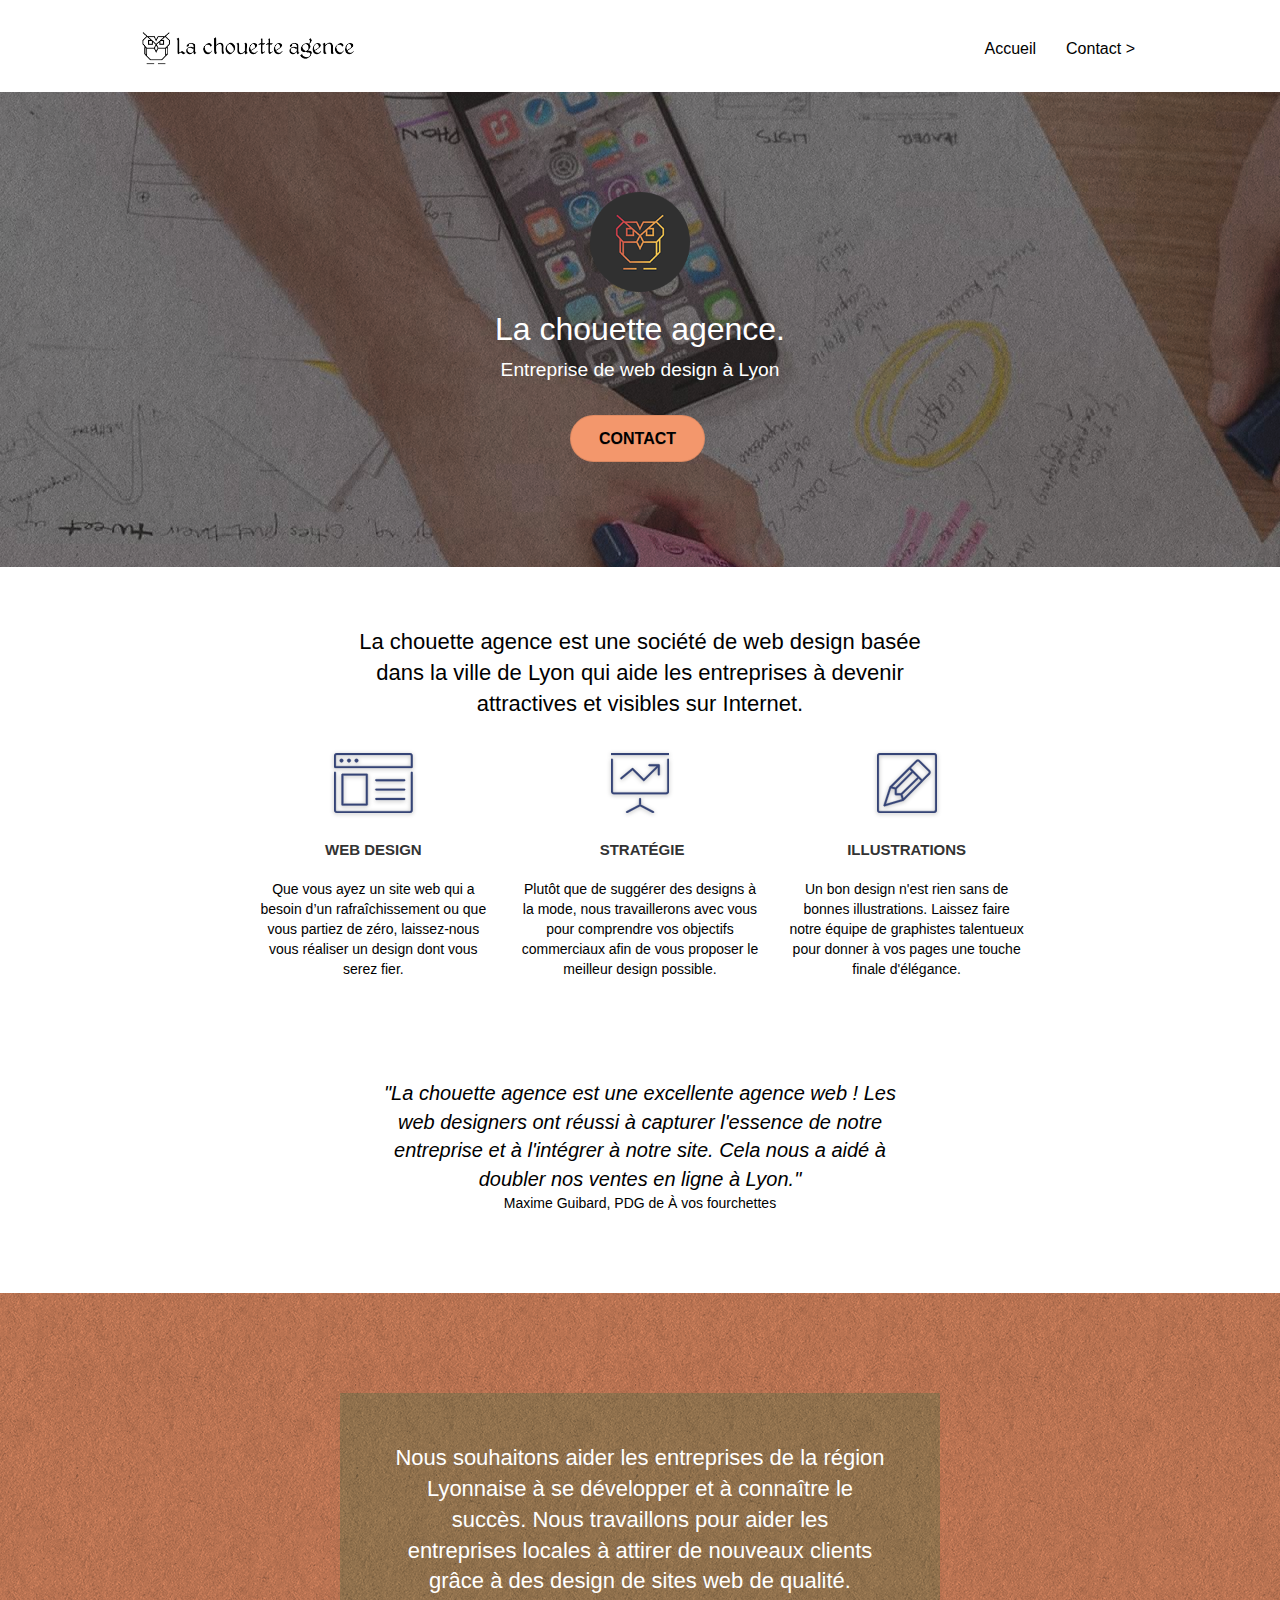
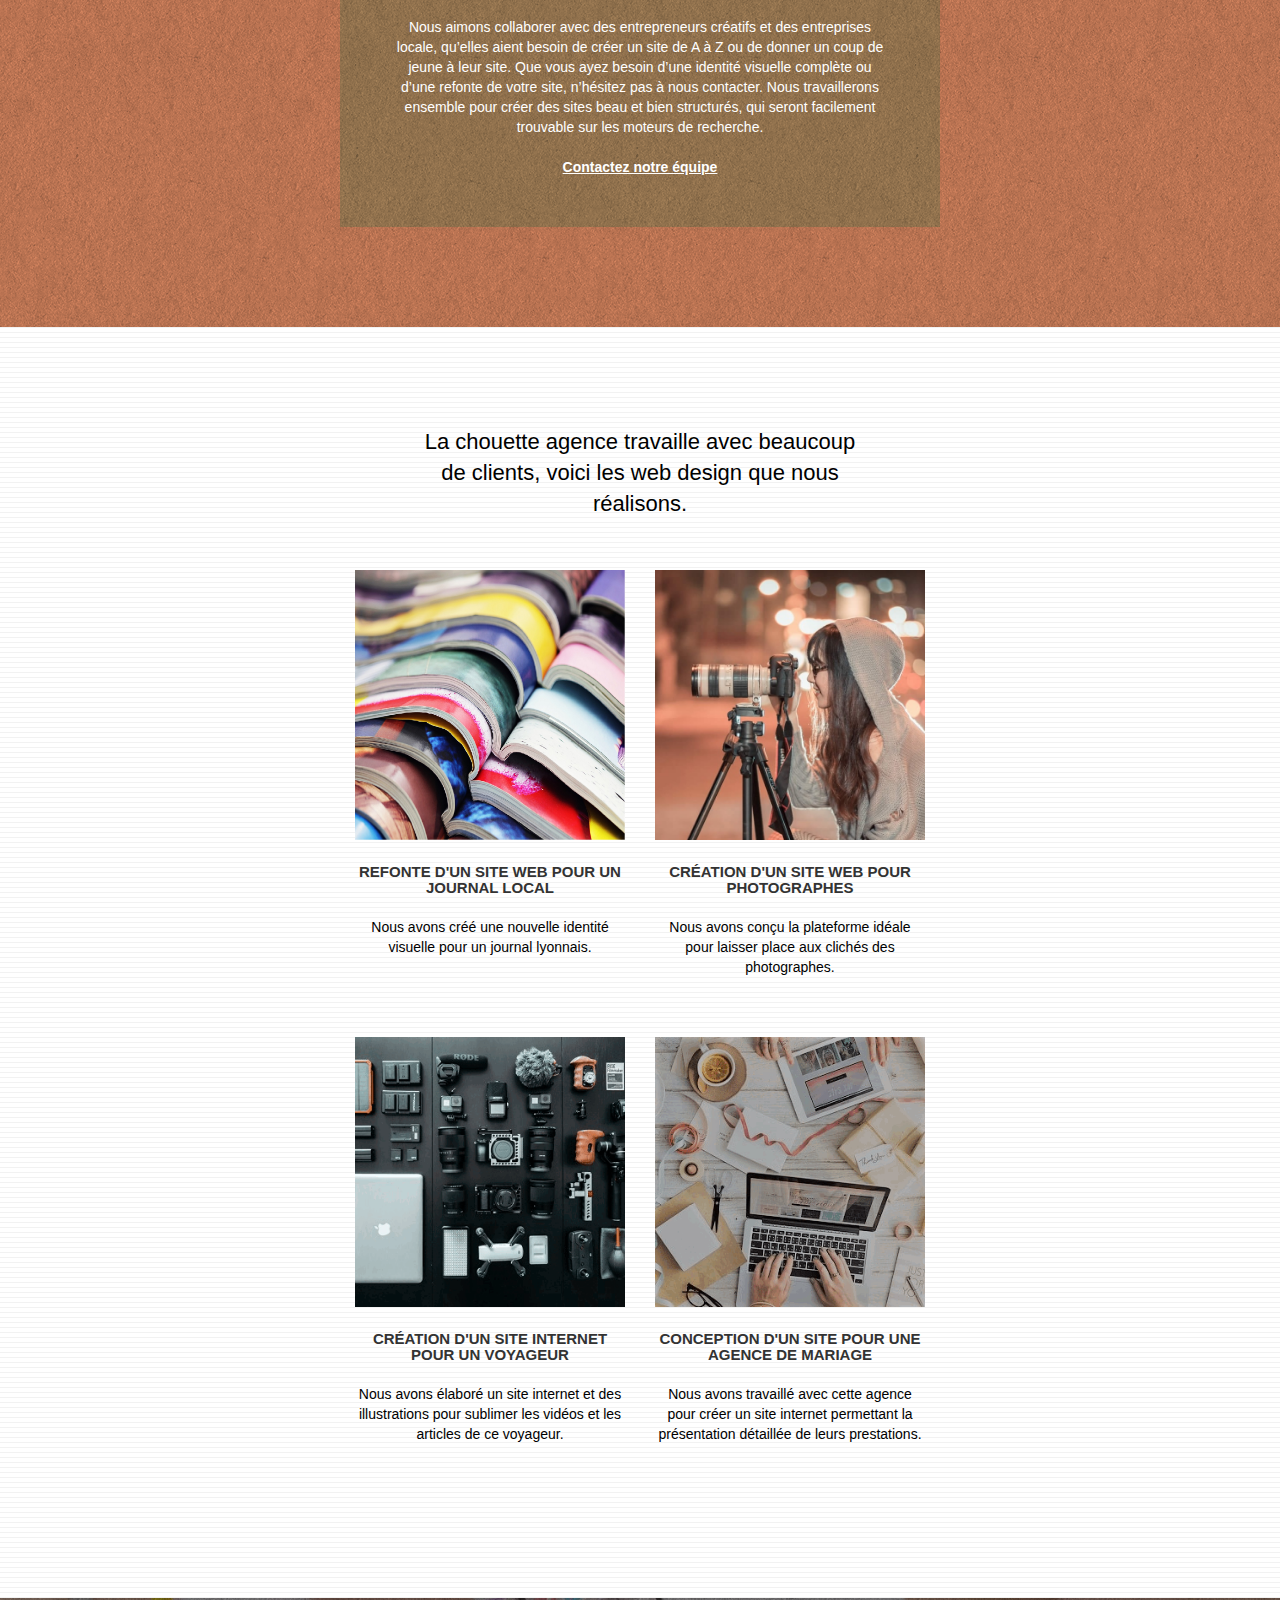
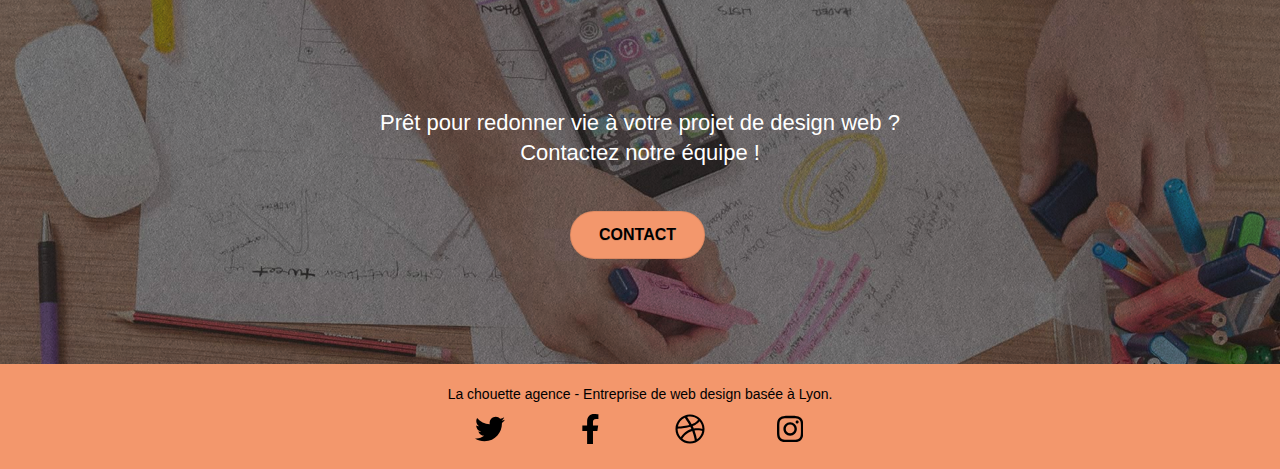
<file: Accueil_La-chouette-agence.html>
<!doctype html>
<html lang="fr">
<head>
    <meta charset="utf-8">
	<meta name="robots" content="index,follow">
    <meta name="description" content="La chouette agence est une entreprise de design web basée à Lyon, nous aidons les entreprises à devenir attractives et visibles sur Internet. Expert dans la conception visuelle et structurelle de vos sites web nous sommes le partenaire de votre réussite numérique.">
    <meta name="viewport" content="width=device-width, initial-scale=1.0, viewport-fit=cover">
    <link rel="shortcut icon" type="image/png" href="favicon.jpg">
    
	<link rel="stylesheet" type="text/css" href="./css/bootstrap.css">
	<link rel="stylesheet" type="text/css" href="style.css">
	
	<script  src="./js/jquery-2.1.0.js" defer></script>
	<script  src="./js/bootstrap.js" async></script>
	<script  src="./js/blocs.js" async></script>
	<script  src="./js/jquery.touchSwipe.js" defer></script>
	<script  src="./js/gmaps.js" async></script>

    <title>Entreprise de web design à Lyon La chouette agence</title>

    
<!-- Analytics -->
 
<!-- Analytics END -->
</head>
<body>
<!-- Principal conteneur -->
<div class="page-container">
    
<!-- bloc-0 -->
<header class="bloc bgc-white l-bloc " id="bloc-0">
	<div class="container bloc-sm">
		<nav class="navbar row">
			<div class="navbar-header">
				<a class="navbar-brand" href="Accueil_La-chouette-agence.html"><img src="img/la-chouette-agence.png" alt="paris web design logo agence web meilleure agence" height="40" /></a>
				<button id="nav-toggle" type="button" class="ui-navbar-toggle navbar-toggle" data-toggle="collapse" data-target=".navbar-1">
					<span class="sr-only">Toggle navigation</span><span class="icon-bar"></span><span class="icon-bar"></span><span class="icon-bar"></span>
				</button>
			</div>
			<div class="collapse navbar-collapse navbar-1 special-dropdown-nav">
				<ul class="site-navigation nav navbar-nav">
					<li>
						<a href="Accueil_La-chouette-agence.html">Accueil</a>
					</li>
					<li>
					</li>
					<li>
						<a href="Contact_La-chouette-agence.html">Contact &gt;</a>
					</li>
				</ul>
			</div>
		</nav>
	</div>
</header>
<!-- bloc-0 END -->

<!-- bloc-1-presentation -->
<div class="bloc bgc-dark-slate-blue bg-banniere d-bloc bg-t-edge bloc-bg-texture texture-paper b-parallax" id="bloc-1-hero">
	<div class="container bloc-lg">
		<div class="row tight-width-whitespace">
			<div class="col-sm-12">
				<img src="img/logo.png" class="center-block image-resize-mode" width="100" alt="La chouette agence, agence web paris, création logo paris" />
				<h1 class="text-center hero-bloc-text tc-white">
					La chouette agence.</br><span class="h1-subtitle">Entreprise de web design à Lyon</span>
				</h1>
				<div class="text-center">
					<a href="Contact_La-chouette-agence.html" class="btn btn-lg btn-clean btn-rd cta-hero btn-atomic-tangerine" id="cta-hero">Contact</a>
				</div>
			</div>
		</div>
	</div>
</div>
<!-- bloc-1-presentation END -->

<main>
<!-- bloc-2-services -->
<div class="bloc bgc-white l-bloc" id="bloc-2-services">
	<div class="container bloc-md">
		<div class="row">
			<div class="col-sm-12 text-center">
				<h2 class="activity-summary">La chouette agence est une société de web design basée dans la ville de Lyon qui aide les entreprises à devenir attractives et visibles sur Internet.</h2>
			</div>
		</div>
		<div class="row voffset-lg med-width-whitespace">
			<div class="col-sm-4">
				<div class="text-center">
					<svg class="et-icon-browser sm-shadow icon-dark-slate-blue icons icon-lg" viewBox="0 0 42 32" stroke="#364577" stroke-width="0.15">
						<path d="M41.5 10c-0.276 0-0.5 0.224-0.5 0.5v20c0 0.276-0.224 0.5-0.5 0.5h-39c-0.276 0-0.5-0.224-0.5-0.5v-20c0-0.276-0.224-0.5-0.5-0.5s-0.5 0.224-0.5 0.5v20c0 0.827 0.673 1.5 1.5 1.5h39c0.827 0 1.5-0.673 1.5-1.5v-20c0-0.276-0.224-0.5-0.5-0.5zM40.5 0h-39c-0.827 0-1.5 0.673-1.5 1.5v6c0 0.276 0.224 0.5 0.5 0.5h41c0.276 0 0.5-0.224 0.5-0.5v-6c0-0.827-0.673-1.5-1.5-1.5zM41 7h-40v-5.5c0-0.276 0.224-0.5 0.5-0.5h39c0.276 0 0.5 0.224 0.5 0.5v5.5zM17.5 28c0.276 0 0.5-0.224 0.5-0.5v-16c0-0.276-0.224-0.5-0.5-0.5h-13c-0.276 0-0.5 0.224-0.5 0.5v16c0 0.276 0.224 0.5 0.5 0.5h13zM5 12h12v15h-12v-15zM22.5 15h15c0.276 0 0.5-0.224 0.5-0.5s-0.224-0.5-0.5-0.5h-15c-0.276 0-0.5 0.224-0.5 0.5s0.224 0.5 0.5 0.5zM22.5 20h15c0.276 0 0.5-0.224 0.5-0.5s-0.224-0.5-0.5-0.5h-15c-0.276 0-0.5 0.224-0.5 0.5s0.224 0.5 0.5 0.5zM22.5 25h15c0.276 0 0.5-0.224 0.5-0.5s-0.224-0.5-0.5-0.5h-15c-0.276 0-0.5 0.224-0.5 0.5s0.224 0.5 0.5 0.5zM3 4c0 0.552 0.448 1 1 1s1-0.448 1-1c0-0.552-0.448-1-1-1s-1 0.448-1 1zM7 4c0 0.552 0.448 1 1 1s1-0.448 1-1c0-0.552-0.448-1-1-1s-1 0.448-1 1zM11 4c0 0.552 0.448 1 1 1s1-0.448 1-1c0-0.552-0.448-1-1-1s-1 0.448-1 1z"></path>
					</svg>
				</div>
				<h3 class="mg-md text-center">
					Web design
				</h3>
				<p class="text-center">
					Que vous ayez un site web qui a besoin d&rsquo;un rafraîchissement ou que vous partiez de zéro, laissez-nous vous réaliser un design dont vous serez fier.
				</p>
			</div>
			<div class="col-sm-4">
				<div class="text-center">
					<svg class="et-icon-presentation sm-shadow icon-dark-slate-blue icons icon-lg" viewBox="0 0 31 32" stroke="#364577" stroke-width="0.15">
						<path d="M0.5 3c-0.276 0-0.5 0.224-0.5 0.5v17c0 0.827 0.673 1.5 1.5 1.5h28c0.827 0 1.5-0.673 1.5-1.5v-17c0-0.276-0.224-0.5-0.5-0.5s-0.5 0.224-0.5 0.5v17c0 0.276-0.224 0.5-0.5 0.5h-28c-0.276 0-0.5-0.224-0.5-0.5v-17c0-0.276-0.224-0.5-0.5-0.5zM32.5 0h-34c-0.276 0-0.5 0.224-0.5 0.5s0.224 0.5 0.5 0.5h34c0.276 0 0.5-0.224 0.5-0.5s-0.224-0.5-0.5-0.5zM11.854 8.146c-0.183-0.183-0.475-0.196-0.674-0.031l-6 5c-0.212 0.177-0.241 0.492-0.064 0.705 0.177 0.212 0.491 0.241 0.705 0.064l5.649-4.708 5.677 5.677c0.097 0.098 0.225 0.147 0.353 0.147s0.256-0.049 0.354-0.146l7.146-7.147v3.793c0 0.276 0.224 0.5 0.5 0.5s0.5-0.224 0.5-0.5v-5c0-0.065-0.013-0.13-0.038-0.191-0.051-0.122-0.148-0.22-0.271-0.271-0.061-0.025-0.126-0.038-0.191-0.038h-5c-0.276 0-0.5 0.224-0.5 0.5s0.224 0.5 0.5 0.5h3.793l-6.793 6.793-5.646-5.647zM8.057 31.732c0.128 0.245 0.43 0.339 0.675 0.211l6.768-3.545 6.768 3.545c0.074 0.039 0.153 0.057 0.232 0.057 0.18 0 0.354-0.098 0.443-0.268 0.128-0.245 0.034-0.547-0.211-0.675l-6.893-3.61c0.098-0.091 0.161-0.219 0.161-0.364v-2.583c0-0.276-0.224-0.5-0.5-0.5s-0.5 0.224-0.5 0.5v2.583c0 0.144 0.063 0.272 0.161 0.363l-6.893 3.61c-0.245 0.129-0.339 0.431-0.211 0.676z"></path>
					</svg>
				</div>
				<h3 class="mg-md text-center">
					&nbsp;Stratégie
				</h3>
				<p class="text-center ">
					Plutôt que de suggérer des designs à la mode, nous travaillerons avec vous pour comprendre vos objectifs commerciaux afin de vous proposer le meilleur design possible.<br>
				</p>
			</div>
			<div class="col-sm-4">
				<div class="text-center">
					<svg class="et-icon-edit sm-shadow icon-dark-slate-blue icons icon-lg" viewBox="0 0 32 32" stroke="#364577" stroke-width="0.15" >
						<path d="M1.5 32h29c0.827 0 1.5-0.673 1.5-1.5v-29c0-0.827-0.673-1.5-1.5-1.5h-29c-0.827 0-1.5 0.673-1.5 1.5v29c0 0.827 0.673 1.5 1.5 1.5zM1 1.5c0-0.276 0.225-0.5 0.5-0.5h29c0.275 0 0.5 0.224 0.5 0.5v29c0 0.276-0.225 0.5-0.5 0.5h-29c-0.275 0-0.5-0.224-0.5-0.5v-29zM4 28.479c0.048 0 0.096-0.007 0.143-0.021l10-2.979c0.081-0.024 0.154-0.068 0.213-0.127l10.090-10.205c0.023-0.024 0.035-0.053 0.052-0.080l3.658-3.658c0.607-0.607 0.607-1.595 0-2.203l-5.236-5.234c-0.607-0.607-1.595-0.608-2.202 0l-3.739 3.739c-0.024 0.024-0.036 0.054-0.054 0.081l-10.118 10.119c-0.056 0.056-0.098 0.124-0.122 0.199l-3.16 9.715c-0.058 0.177-0.012 0.371 0.117 0.504 0.095 0.097 0.225 0.15 0.358 0.15zM17.359 8.771l1.040 1.040-8.523 8.563-1.727-0.392 9.21-9.211zM10.5 19.165l8.607-8.646 2.434 2.434-8.745 8.547h-2.296v-2.335zM23.385 14.797l-9.246 9.352-0.576-1.999 8.684-8.489 1.138 1.136zM7.493 18.859l2.007 0.456v2.685c0 0.276 0.224 0.5 0.5 0.5h2.624l0.633 2.2-8.487 2.528 2.723-8.369zM21.425 4.679c0.218-0.217 0.572-0.216 0.788 0l5.235 5.235c0.218 0.217 0.218 0.571 0 0.789l-3.372 3.372-6.023-6.023 3.372-3.373z"></path>
					</svg>
				</div>
				<h3 class="mg-md text-center">
					Illustrations
				</h3>
				<p class="text-center ">
					Un bon design n'est rien sans de bonnes illustrations. Laissez faire notre équipe de graphistes talentueux pour donner à vos pages une touche finale d'élégance.
				</p>
			</div>
		</div>
		<div class="row voffset-lg voffset">
			<div class="col-xs-12 col-md-8 col-md-offset-2 text-center">
				<blockquote>
					<p class="citation-client">"La chouette agence est une excellente agence web ! Les web designers ont réussi à capturer l'essence de notre entreprise et à l'intégrer à notre site. Cela nous a aidé à doubler nos ventes en ligne à Lyon."</p>
					<p class="source-citation-client">Maxime Guibard, PDG de À vos fourchettes</p>
				</blockquote>
			</div>
		</div>
	</div>
</div>
<!-- bloc-2-services END -->

<!-- bloc-3-what-i-do -->
<div class="bloc tc-white bgc-atomic-tangerine bg-presentation d-bloc bloc-bg-texture texture-paper b-parallax" id="bloc-3-what-i-do">
	<div class="container bloc-lg">
		<div class="row tight-width-whitespace black-background">
			<div class="col-sm-12">
				<h2 class="mg-md text-center tc-white">
					Nous souhaitons aider les entreprises de la région Lyonnaise à se développer et à connaître le succès. Nous travaillons pour aider les entreprises locales à attirer de nouveaux clients grâce à des design de sites web de qualité.<br>
				</h2>
				<p class="text-center white">
					Nous aimons collaborer avec des entrepreneurs créatifs et des entreprises locale, qu’elles aient besoin de créer un site de A à Z ou de donner un coup de jeune à leur site. Que vous ayez besoin d’une identité visuelle complète ou d’une refonte de votre site, n’hésitez pas à nous contacter. Nous travaillerons ensemble pour créer des sites beau et bien structurés, qui seront facilement trouvable sur les moteurs de recherche. <br><br><a class="ltc-white bold-link" href="Contact_La-chouette-agence.html">Contactez notre équipe</a><br>
				</p>
			</div>
		</div>
	</div>
</div>
<!-- bloc-3-what-i-do END -->

<!-- bloc-4-portfolio -->
<div class="bloc bgc-white bg-lines-h2-bg bg-repeat l-bloc" id="bloc-4-portfolio">
	<div class="container bloc-lg">
		<div class="row">
			<div class="col-sm-12 text-center">
				<h2 class="intro-portfolio">La chouette agence travaille avec beaucoup de clients, voici les web design que nous réalisons.</h2>
			</div>
		</div>
		<div class="row tight-width-whitespace portfolio-row">
			<div class="col-sm-6">
				<a href="#" data-lightbox="img/1.jpg" data-gallery-id="gallery-1" data-caption="Refonte d'un site web pour un journal local" data-frame="snapshot-lb"><img src="img/1.jpg" alt="Magazines colorés: aperçu du web design d'un site pour un journal local" class="img-responsive portfolio-thumb" /></a>
				<h3 class="mg-md text-center">
					Refonte d'un site web pour un journal local
				</h3>
				<p class="text-center">
					Nous avons créé une nouvelle identité visuelle pour un journal lyonnais.
				</p>
			</div>
			<div class="col-sm-6">
				<a href="#" data-lightbox="img/2.jpg" data-gallery-id="gallery-1" data-caption="Création d'un site web pour photographes" data-frame="snapshot-lb"><img src="img/2.jpg" class="img-responsive portfolio-thumb" alt="Une photographe en action: aperçu du web design d'un site pour photographes" /></a>
				<h3 class="mg-md text-center">
					Création d'un site web pour photographes
				</h3>
				<p class="text-center">
					Nous avons conçu la plateforme idéale pour laisser place aux clichés des photographes.
				</p>
			</div>
		</div>
		<div class="row tight-width-whitespace portfolio-row">
			<div class="col-sm-6">
				<a href="#" data-lightbox="img/3.bmp" data-gallery-id="gallery-1" data-caption="Création d'un site internet pour un voyageur" data-frame="snapshot-lb"><img src="img/3.bmp" class="img-responsive portfolio-thumb" alt="Matériel photo, vidéo: aperçu du web design d'un site pour un voyageur"/></a>
				<h3 class="mg-md text-center">
					Création d'un site internet pour un voyageur
				</h3>
				<p class="text-center">
					Nous avons élaboré un site internet et des illustrations pour sublimer les vidéos et les articles de ce voyageur.
				</p>
			</div>
			<div class="col-sm-6">
				<a href="#" data-lightbox="img/4.bmp" data-gallery-id="gallery-1" data-caption="Conception d'un site pour une agence de mariage" data-frame="snapshot-lb"><img src="img/4.bmp" class="img-responsive portfolio-thumb" alt="Réunion de planification d'un mariage: aperçu du web design d'un site pour une agence de mariage" /></a>
				<h3 class="mg-md text-center">
					Conception d'un site pour une agence de mariage
				</h3>
				<p class="text-center">
					Nous avons travaillé avec cette agence pour créer un site internet permettant la présentation détaillée de leurs prestations.
				</p>
			</div>
		</div>
	</div>
</div>
<!-- bloc-4-portfolio END -->
</main>

<!-- bloc-5-cta -->
<div class="bloc bgc-dark-slate-blue bg-banniere d-bloc bloc-bg-texture texture-paper" id="bloc-5-cta">
	<div class="container bloc-lg">
		<div class="row">
			<h2 class="mg-md text-center tc-white bold">
				Prêt pour redonner vie à votre projet de design web ?<br>Contactez notre équipe !
			</h2>
			<div class="col-sm-12 text-center">
				<a href="Contact_La-chouette-agence.html" class="btn btn-atomic-tangerine btn-clean btn-rd btn-lg cta-hero">Contact</a>
			</div>
		</div>
	</div>
</div>
<!-- bloc-5-cta END -->

<!-- Footer - bloc-8 -->
<footer class="bloc bgc-atomic-tangerine d-bloc" id="bloc-8">
	<div class="container bloc-sm">
		<div class="row">
			<div class="col-sm-12">
				<p class="text-center tc-black">
					La chouette agence - Entreprise de web design basée à Lyon.<br>
				</p>
				<div class="row row-no-gutters social">
					<div class="col-sm-3">
						<div class="text-center">
							<a class="social" href="Accueil_La-chouette-agence.html" aria-label="Twitter"><svg aria-hidden="true" focusable="false" data-prefix="fab" data-icon="twitter" class="svg-inline--fa fa fa-twitter icon-md fa-w-16" role="img" xmlns="http://www.w3.org/2000/svg" viewBox="0 0 512 512"><path fill="currentColor" d="M459.37 151.716c.325 4.548.325 9.097.325 13.645 0 138.72-105.583 298.558-298.558 298.558-59.452 0-114.68-17.219-161.137-47.106 8.447.974 16.568 1.299 25.34 1.299 49.055 0 94.213-16.568 130.274-44.832-46.132-.975-84.792-31.188-98.112-72.772 6.498.974 12.995 1.624 19.818 1.624 9.421 0 18.843-1.3 27.614-3.573-48.081-9.747-84.143-51.98-84.143-102.985v-1.299c13.969 7.797 30.214 12.67 47.431 13.319-28.264-18.843-46.781-51.005-46.781-87.391 0-19.492 5.197-37.36 14.294-52.954 51.655 63.675 129.3 105.258 216.365 109.807-1.624-7.797-2.599-15.918-2.599-24.04 0-57.828 46.782-104.934 104.934-104.934 30.213 0 57.502 12.67 76.67 33.137 23.715-4.548 46.456-13.32 66.599-25.34-7.798 24.366-24.366 44.833-46.132 57.827 21.117-2.273 41.584-8.122 60.426-16.243-14.292 20.791-32.161 39.308-52.628 54.253z"></path></svg></span></a>
						</div>
					</div>
					<div class="col-sm-3">
						<div class="text-center">
							<a class="social" href="Accueil_La-chouette-agence.html" aria-label="Facebook"><svg aria-hidden="true" focusable="false" data-prefix="fab" data-icon="facebook-f" class="svg-inline--fa fa fa-facebook-f icon-md fa-w-10" role="img" xmlns="http://www.w3.org/2000/svg" viewBox="0 0 320 512"><path fill="currentColor" d="M279.14 288l14.22-92.66h-88.91v-60.13c0-25.35 12.42-50.06 52.24-50.06h40.42V6.26S260.43 0 225.36 0c-73.22 0-121.08 44.38-121.08 124.72v70.62H22.89V288h81.39v224h100.17V288z"></path></svg></span></a>
						</div>
					</div>
					<div class="col-sm-3">
						<div class="text-center">
							<a class="social" href="Accueil_La-chouette-agence.html" aria-label="Dribble"><svg aria-hidden="true" focusable="false" data-prefix="fab" data-icon="dribbble" class="svg-inline--fa fa fa-dribbble icon-md fa-w-16" role="img" xmlns="http://www.w3.org/2000/svg" viewBox="0 0 512 512"><path fill="currentColor" d="M256 8C119.252 8 8 119.252 8 256s111.252 248 248 248 248-111.252 248-248S392.748 8 256 8zm163.97 114.366c29.503 36.046 47.369 81.957 47.835 131.955-6.984-1.477-77.018-15.682-147.502-6.818-5.752-14.041-11.181-26.393-18.617-41.614 78.321-31.977 113.818-77.482 118.284-83.523zM396.421 97.87c-3.81 5.427-35.697 48.286-111.021 76.519-34.712-63.776-73.185-116.168-79.04-124.008 67.176-16.193 137.966 1.27 190.061 47.489zm-230.48-33.25c5.585 7.659 43.438 60.116 78.537 122.509-99.087 26.313-186.36 25.934-195.834 25.809C62.38 147.205 106.678 92.573 165.941 64.62zM44.17 256.323c0-2.166.043-4.322.108-6.473 9.268.19 111.92 1.513 217.706-30.146 6.064 11.868 11.857 23.915 17.174 35.949-76.599 21.575-146.194 83.527-180.531 142.306C64.794 360.405 44.17 310.73 44.17 256.323zm81.807 167.113c22.127-45.233 82.178-103.622 167.579-132.756 29.74 77.283 42.039 142.053 45.189 160.638-68.112 29.013-150.015 21.053-212.768-27.882zm248.38 8.489c-2.171-12.886-13.446-74.897-41.152-151.033 66.38-10.626 124.7 6.768 131.947 9.055-9.442 58.941-43.273 109.844-90.795 141.978z"></path></svg></a>
						</div>
					</div>
					<div class="col-sm-3">
						<div class="text-center">
							<a class="social" href="Accueil_La-chouette-agence.html" aria-label="Instagram"><svg aria-hidden="true" focusable="false" data-prefix="fab" data-icon="instagram" class="svg-inline--fa fa fa-instagram icon-md fa-w-14" role="img" xmlns="http://www.w3.org/2000/svg" viewBox="0 0 448 512"><path fill="currentColor" d="M224.1 141c-63.6 0-114.9 51.3-114.9 114.9s51.3 114.9 114.9 114.9S339 319.5 339 255.9 287.7 141 224.1 141zm0 189.6c-41.1 0-74.7-33.5-74.7-74.7s33.5-74.7 74.7-74.7 74.7 33.5 74.7 74.7-33.6 74.7-74.7 74.7zm146.4-194.3c0 14.9-12 26.8-26.8 26.8-14.9 0-26.8-12-26.8-26.8s12-26.8 26.8-26.8 26.8 12 26.8 26.8zm76.1 27.2c-1.7-35.9-9.9-67.7-36.2-93.9-26.2-26.2-58-34.4-93.9-36.2-37-2.1-147.9-2.1-184.9 0-35.8 1.7-67.6 9.9-93.9 36.1s-34.4 58-36.2 93.9c-2.1 37-2.1 147.9 0 184.9 1.7 35.9 9.9 67.7 36.2 93.9s58 34.4 93.9 36.2c37 2.1 147.9 2.1 184.9 0 35.9-1.7 67.7-9.9 93.9-36.2 26.2-26.2 34.4-58 36.2-93.9 2.1-37 2.1-147.8 0-184.8zM398.8 388c-7.8 19.6-22.9 34.7-42.6 42.6-29.5 11.7-99.5 9-132.1 9s-102.7 2.6-132.1-9c-19.6-7.8-34.7-22.9-42.6-42.6-11.7-29.5-9-99.5-9-132.1s-2.6-102.7 9-132.1c7.8-19.6 22.9-34.7 42.6-42.6 29.5-11.7 99.5-9 132.1-9s102.7-2.6 132.1 9c19.6 7.8 34.7 22.9 42.6 42.6 11.7 29.5 9 99.5 9 132.1s2.7 102.7-9 132.1z"></path></svg></span></a>
						</div>
					</div>
				</div>
			</div>
		</div>
	</div>
</footer>
<!-- Footer - bloc-8 END -->

</div>
<!-- Principal conteneur END -->
    

</body>
</html>
</file>
<file: style.css>
body {
    margin: 0;
    padding: 0;
    background: #FFF;
    overflow-x: hidden;
    -webkit-font-smoothing: antialiased;
    -moz-osx-font-smoothing: grayscale;
}

a,
button {
    transition: all .3s ease-in-out;
    outline: none!important;
}

a:hover {
    text-decoration: none;
    cursor: pointer;
}

.bloc {
    width: 100%;
    clear: both;
    background: 50% 50% no-repeat;
    padding: 0 50px;
    -webkit-background-size: cover;
    -moz-background-size: cover;
    -o-background-size: cover;
    background-size: cover;
    position: relative;
}

.bloc .container {
    padding-left: 0;
    padding-right: 0;
}

.bloc-lg {
    padding: 100px 50px;
}

.bloc-md {
    padding: 50px;
}

.bloc-sm {
    padding: 20px 50px;
}

.bg-t-edge,
.bg-repeat {
    -webkit-background-size: auto!important;
    -moz-background-size: auto!important;
    -o-background-size: auto!important;
    background-size: auto!important;
}

.bg-repeat {
    background: repeat;
}

.bg-t-edge {
    background: top no-repeat;
}

.bloc-bg-texture::before {
    content: "";
    background-size: 2px 2px;
    position: absolute;
    top: 0;
    bottom: 0;
    left: 0;
    right: 0;
}

.texture-paper::before {
    background: url("img/texture-paper.png");
    background-size: 280px 280px;
}

.b-parallax {
    background-attachment: fixed;
}

.d-bloc {
    color: #FFFFFFB3;
}

.d-bloc a .icon-md,
.d-bloc p a {
    color: #000000;
}

.d-bloc a:hover .icon-md,
.d-bloc p a:hover {
    color: #303030;
}

.l-bloc {
    color: #00000080;
}

.l-bloc button:hover {
    color: #000000B3;
}

.l-bloc .navbar a,
.l-bloc .navbar-brand {
    color: #00000099;
}

.l-bloc .navbar a:hover,
.l-bloc .navbar-brand:hover {
    color: #0000001A;
}

.l-bloc .navbar-toggle .icon-bar {
    color: #00000099;
}

.voffset {
    margin-top: 30px;
}

.voffset-lg {
    margin-top: 80px;
}

.row-no-gutters {
    margin-right: 0;
    margin-left: 0;
}

.row.row-no-gutters > [class^="col-"] {
    padding-right: 0;
    padding-left: 0;
}

#bloc-1-hero h1 {
    font-size: 32px;
}

.navbar {
    margin-bottom: 0;
    z-index: 1;
}

.navbar-brand {
    height: auto;
    padding: 3px 15px;
    font-size: 25px;
    font-weight: normal;
    font-weight: 600;
    line-height: 44px;
}

.navbar-brand img {
    max-height: 200px;
    margin: 0 5px 0 0;
    display: inline;
}

.navbar .nav {
    padding-top: 2px;
    margin-right: -16px;
    float: right;
    z-index: 1;
}

.nav > li {
    float: left;
    margin-top: 4px;
    font-size: 16px;
}

.nav > li a:hover,
.nav > li a:focus {
    background: transparent;
}

.navbar-toggle {
    margin: 10px 10px 0 0;
    border: 0px;
}

.navbar-toggle:hover {
    background: transparent!important;
}

.navbar-toggle .icon-bar {
    background-color: #00000080;
    width: 26px;
}

@media (min-width: 768px) {
    .site-navigation {
        position: absolute;
        top: 50%;
        right: 20px;
        transform: translate(0, -50%);
        -webkit-transform: translateY(-50%);
    }
}

.mg-md {
    margin-top: 10px;
    margin-bottom: 20px;
}

.mg-lg {
    margin-top: 10px;
    margin-bottom: 40px;
}

.btn {
    margin: 0 5px 5px 0;
}

.btn-d,
.btn-d:hover,
.btn-d:focus {
    color: #FFF;
    background: #0000004D;
}

button {
    outline: none!important;
}

.btn-rd {
    border-radius: 40px;
}

.btn-clean {
    border: 1px solid #00000014;
    border-bottom-color: #0000001A;
    text-shadow: 0 1px 0 #0000011A;
    box-shadow: 0 1px 3px #00000140, inset 0 1px 0 0 #FFFFFF26);
}

.icon-md {
    font-size: 30px!important;
}

.icon-lg {
    height: 60px!important;
}

.sm-shadow {
    filter:drop-shadow(0 1px 2px #0000004D);
}

.form-control {
    border-color: #0000001A;
    box-shadow: none;
}

.scrollToTop {
    width: 40px;
    height: 40px;
    position: fixed;
    bottom: 20px;
    right: 20px;
    opacity: 0;
    z-index: 500;
    transition: all .3s ease-in-out;
}

.scrollToTop span {
    margin-top: 6px;
}

a[data-lightbox] {
    position: relative;
    display: block;
    text-align: center;
}

a[data-lightbox]:hover::before {
    content: "+";
    font-family: "HelveticaNeue-Light", "Helvetica Neue Light", "Helvetica Neue", Helvetica, Arial;
    font-size: 32px;
    width: 50px;
    height: 50px;
    margin-left: -25px;
    border-radius: 50%;
    background: #00000099;
    color: #FFF;
    font-weight: 100;
    z-index: 1;
    position: absolute;
    top: 50%;
    transform: translateY(-50%);
    -webkit-transform: translateY(-50%);
}

a[data-lightbox]:hover img {
    opacity: 0.6;
    -webkit-animation-fill-mode: none;
    animation-fill-mode: none;
}

#lightbox-modal {
    display: flex;
    align-items: center;
}

#lightbox-modal .modal-dialog {
    width: 90%;
    max-width: 900px;
    margin: 0 auto 0;
}

#lightbox-modal .modal-dialog img {
    max-height: 90vh;
    margin: 0 auto;
}

.lightbox-caption {
    padding: 20px;
    color: #FFF;
    background: #00000080;
    position: absolute;
    left: 15px;
    right: 15px;
    bottom: 5px;
}

.close-lightbox {
    color: #FFF;
    font-size: 30px;
    position: absolute;
    top: 20px;
    right: 20px;
    z-index: 20;
    background: #00000080;
    border: none;
    line-height: 30px;
    padding: 0 9px 5px;
    opacity: 0.3;
}

.close-lightbox:hover,
.next-lightbox:hover,
.prev-lightbox:hover {
    opacity: 1.0;
    color: #FFF;
}

.next-lightbox,
.prev-lightbox {
    font-size: 20px;
    color: #FFFFFFE6;
    background: #00000080;
    transition: all .2s ease-in-out;
    position: absolute;
    top: 45%;
    z-index: 1;
    opacity: 0.4;
}

.next-lightbox {
    padding: 6px 8px 1px 13px;
    right: 25px;
}

.prev-lightbox {
    padding: 6px 13px 1px 10px;
    left: 25px;
}

.snapshot-lb .modal-body {
    padding-bottom: 45px;
}

.snapshot-lb .lightbox-caption {
    padding: 0;
    color: #00000080;
    background: none;
}

h1,
h2,
h3,
p,
label,
.btn,
a {
    font-family: "helvetica";
    font-weight: 400;
    color: #000000!important;
}

.container {
    max-width: 1000px;
}

.hero-bloc-text {
    font-size: 38px;
}

p {
    font-size: 14px;
}

.tight-width-whitespace {
    max-width: 600px;
    margin: auto auto auto auto;
}

.cta-hero {
    margin-top: 22px;
    color: #FFFFFF!important;
    text-transform: uppercase;
    padding: 12px 28px 12px 28px;
    font-size: 16px;
    font-weight: 700;
}

.social {
    max-width: 400px;
    margin: auto auto auto auto;
}

h2 {
    font-size: 22px;
    line-height: 1.4em;
}

h3 {
    font-size: 15px;
    text-transform: uppercase;
    font-weight: 700;
    color: #333333!important;
}

.med-width-whitespace {
    max-width: 800px;
    margin: auto auto auto auto;
    box-shadow: 0px 0px 0px #000000;
}

h1 {
    color: #333333!important;
}

.icons {
    margin-bottom: 14px;
    margin-top: 24px;
}

.white {
    color: #FFFFFF!important;
}

.portfolio-thumb {
    margin-bottom: 24px;
}

.portfolio-row {
    margin-bottom: 44px;
    margin-top: 50px;
}

.black-background {
    background-color: #A59363B3;
    padding: 40px 40px 40px 40px;
}

.bold-link {
    font-weight: 900;
    text-decoration: underline!important;
}

.bgc-white {
    background-color: #FFFFFF;
}

.bgc-dark-slate-blue {
    background-color: #364577;
}

.bgc-atomic-tangerine {
    background-color: #F3976C;
}

.tc-white {
    color: #FFFFFF!important;
    position: relative;
}

.tc-black {
    color: #000000;
}

.btn-atomic-tangerine {
    background: #F3976C;
    color: #000000!important;
}

.btn-atomic-tangerine:hover {
    background: #c27956!important;
    color: #FFFFFF!important;
}

.ltc-white {
    color: #FFFFFF!important;
}

.ltc-white:hover {
    color: #cccccc!important;
}

.icon-dark-slate-blue {
    fill: #364577!important;
    border-color: #364577!important;
}

.bg-dots-bg {
    background-image: url("img/dots-bg.png");
}
 
.bg-lines-h2-bg {
    background-image: url("img/lines-h2-bg.png");
}

.bg-banniere {
    background-image: url("img/la-chouette-agence-banniere.jpg");
}

.bg-presentation {
    background-image: url("img/image-de-presentation.jpg");
}

@media (max-width: 1024px) {
    .bloc {
        padding-left: 20px;
        padding-right: 20px;
    }
}

@media (max-width: 992px) and (min-width: 768px) {
    .navbar .nav {
        max-width: 80%
    }
}

@media only screen and (min-device-width: 768px) and (max-device-width: 1024px) and (orientation: landscape) {
    .b-parallax {
        background-attachment: scroll;
    }
}

@media only screen and (min-device-width: 1024px) and (max-device-width: 1366px) and (-webkit-min-device-pixel-ratio: 1.5) {
    .b-parallax {
        background-attachment: scroll;
    }
}

@media (max-width: 991px) {
    .container {
        width: 100%;
    }
    .b-parallax {
        background-attachment: scroll;
    }
    .page-container {
        overflow-x: hidden;
        position: relative;
    }
    .bloc {
        padding-left: constant(safe-area-inset-left);
        padding-right: constant(safe-area-inset-right);
    }
}

@media (max-width: 767px) {
    .page-container {
        overflow-x: hidden;
        position: relative;
    }
    h1,
    h2,
    h3,
    p {
        padding-left: 10px!important;
        padding-right: 10px!important;
    }
    .b-parallax {
        background-attachment: scroll;
    }
    .navbar .nav {
        padding-top: 0;
        border-top: 1px solid #00000033;
        float: none!important;
    }
    .navbar.row {
        margin-left: 0;
        margin-right: 0;
    }
    .site-navigation {
        position: inherit;
        transform: none;
        -webkit-transform: none;
        -ms-transform: none;
    }
    .nav > li {
        margin-top: 0;
        border-bottom: 1px solid #0000001A;
        background: #000000DD;
        text-align: left;
        padding-left: 15px;
        width: 100%;
    }
    .nav > li:hover {
        background: #00000014;
    }
    .navbar-collapse {
        padding: 0;
        overflow-x: hidden;
        -webkit-box-shadow: none;
        box-shadow: none;
    }
    .navbar-brand img {
        max-height: 40px;
        width: auto;
    }
    .bloc {
        padding-left: 0;
        padding-right: 0;
    }
    .bloc-lg {
        padding: 40px 0;
    }
    .bloc-sm,
    .bloc-md {
        padding-left: 0;
        padding-right: 0;
    }
    .voffset {
        margin-top: 5px;
    }
    .voffset-lg {
        margin-top: 30px;
    }
    form {
        padding: 5px;
    }
}

@media (max-width: 400px) {
    .bloc {
        padding-left: 0;
        padding-right: 0;
    }
}

.activity-summary {
    margin: 10px 20%;
}

.fa {
    height:30px;
}

blockquote {
    border: none;
}

.citation-client {
    font-size: 20px;
    margin: 0 8%;
    font-style: italic;
}

.source-citation-client {
    font-size: 14px;
}

.intro-portfolio {
    margin: 0 28%;
}

.h1-subtitle {
    font-size: 60%;
}

.contact-subheadline {
    font-weight:500;
    font-size: 125%;
}

input:invalid {
    border: 2px solid red;
  }

.local-info {
    font-size: 125%;
    line-height: 180%;
}

.local-info-type {
    font-style: italic;
    font-weight: 600;
}
</file>
